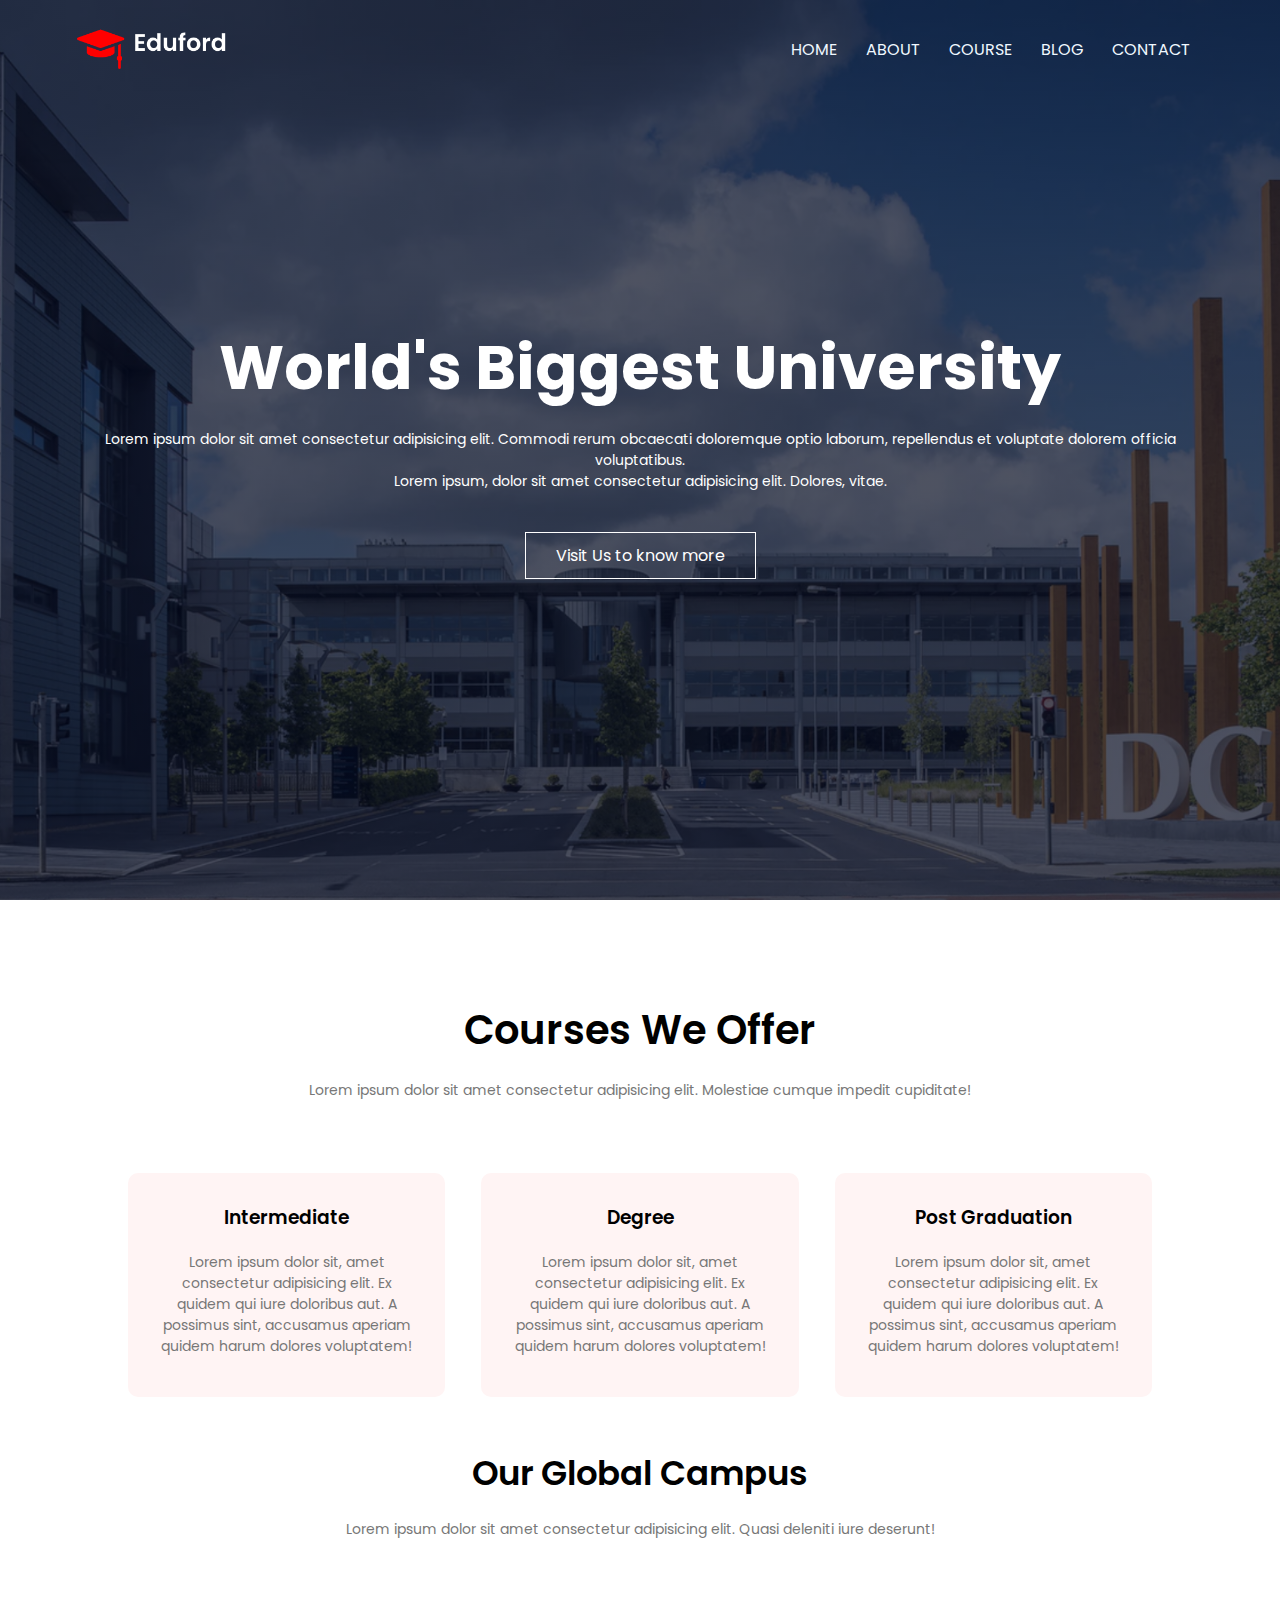
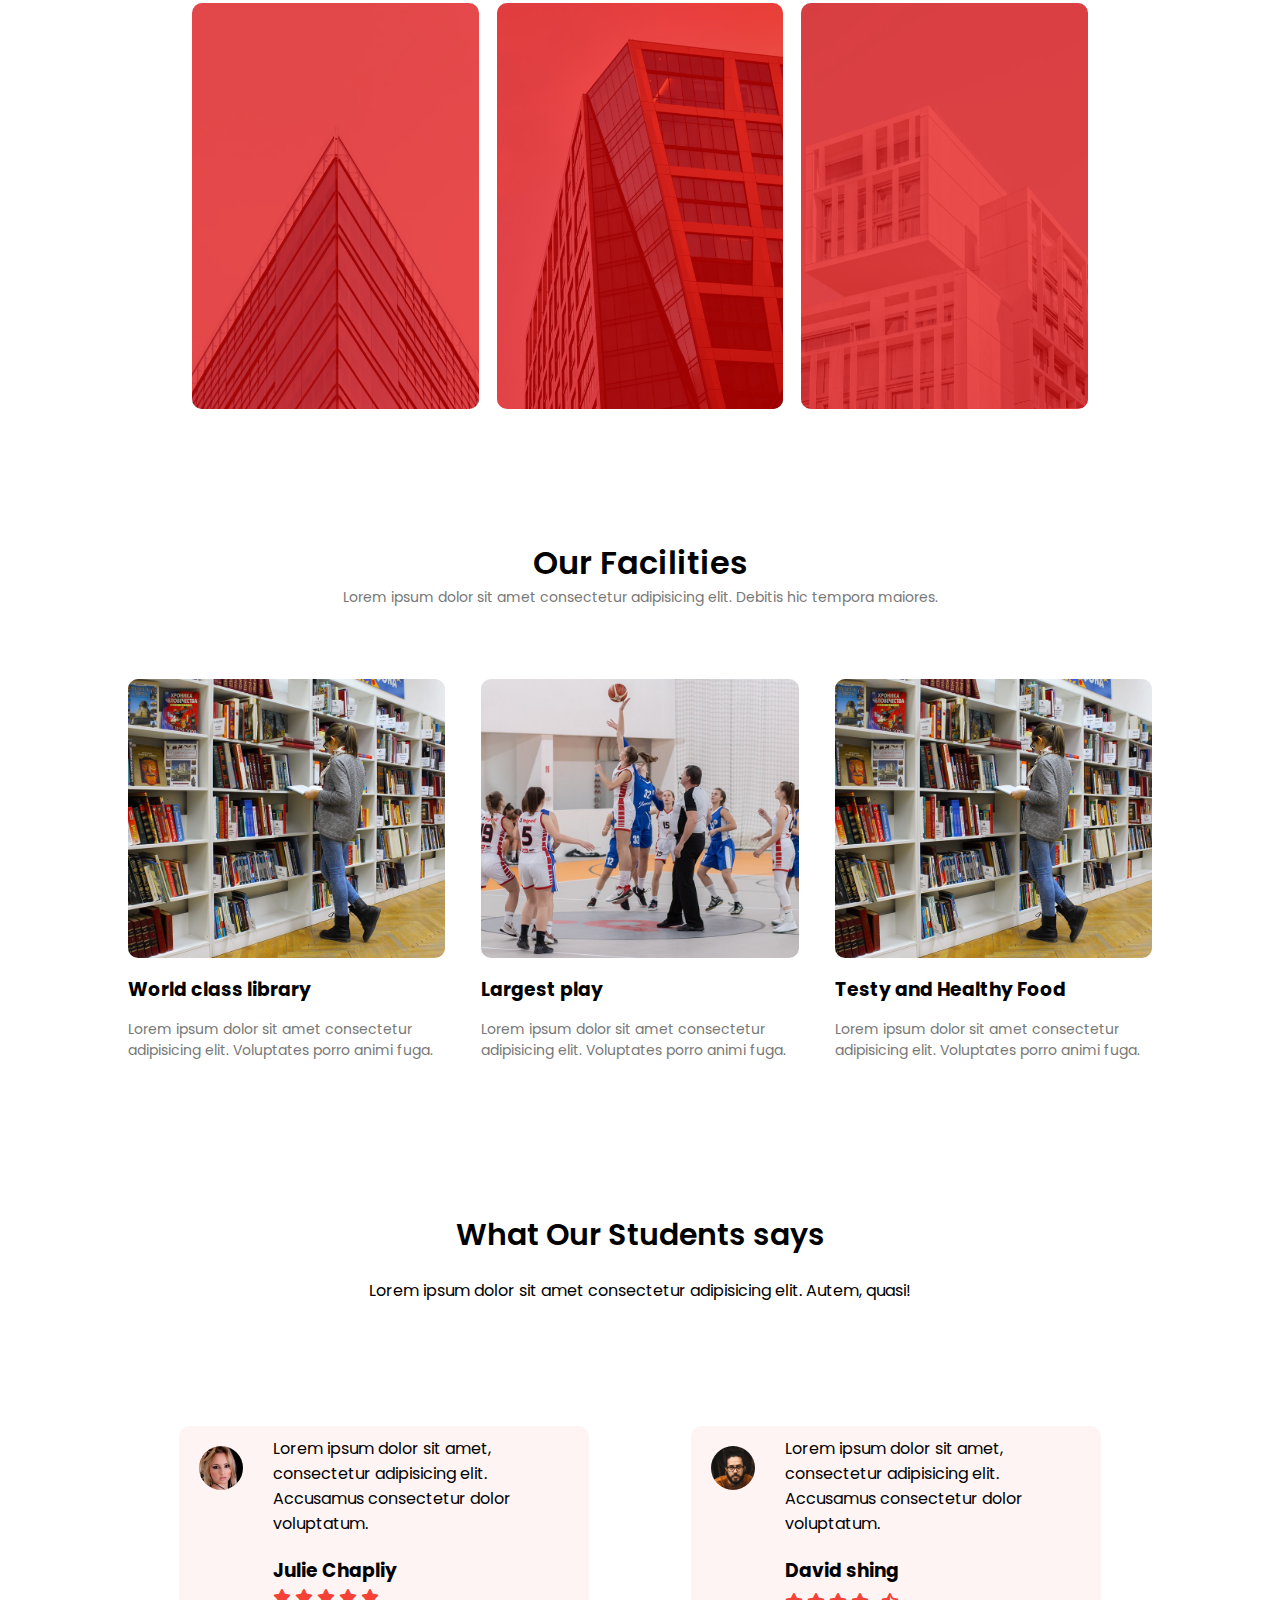
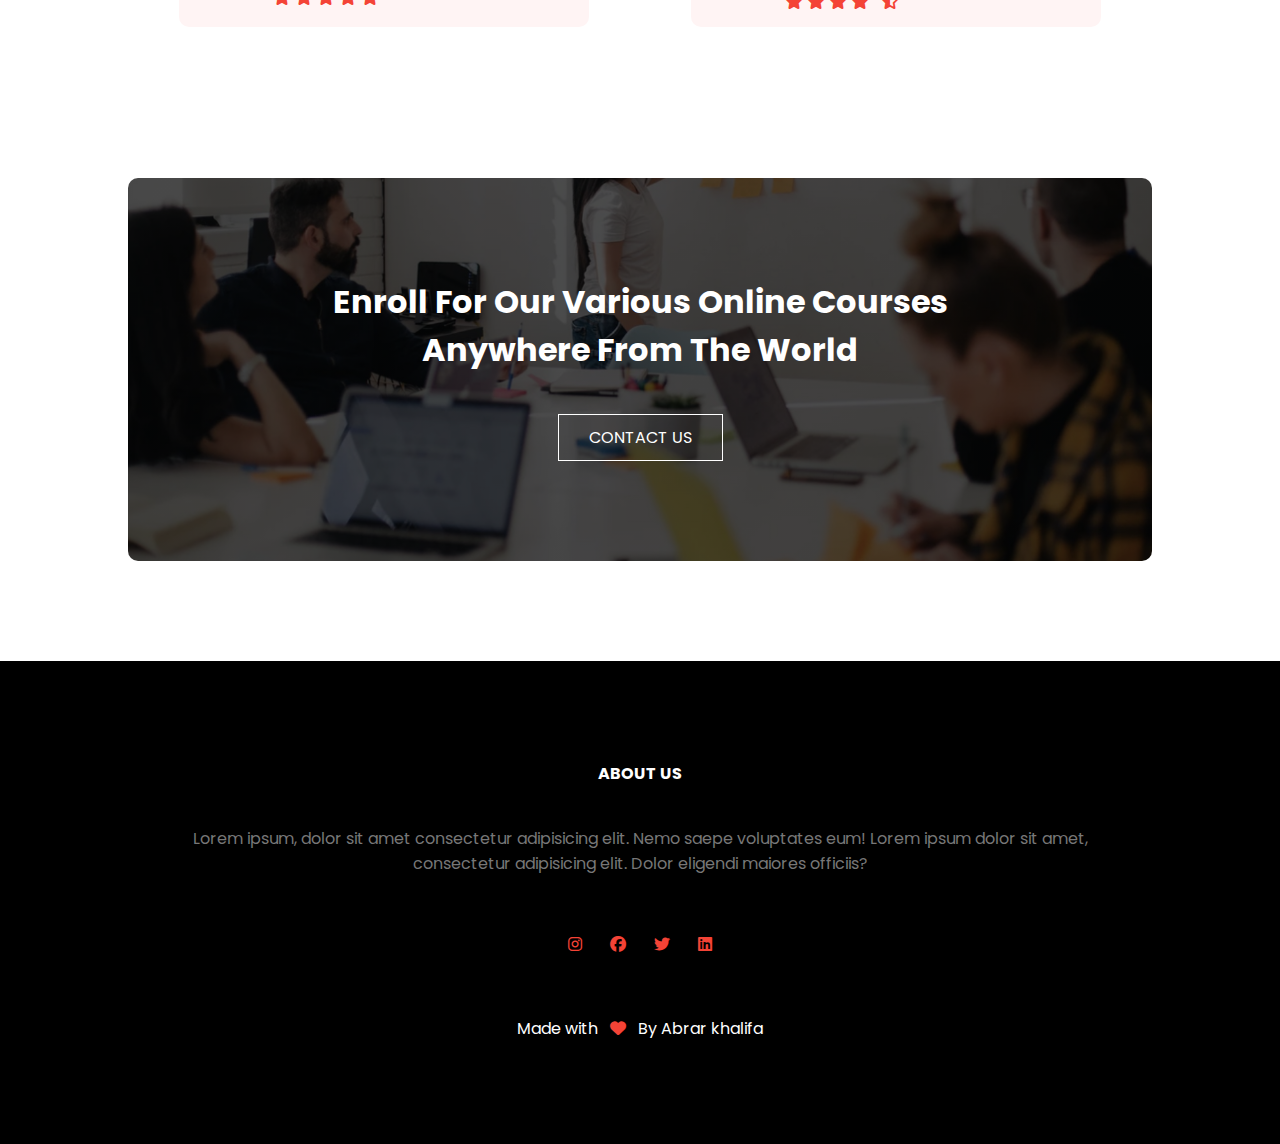
<file: index.html>
<!DOCTYPE html>
<html lang="en">

<head>
    <meta charset="UTF-8">
    <meta http-equiv="X-UA-Compatible" content="IE=edge">
    <meta name="viewport" content="width=device-width, initial-scale=1.0">
    <link rel="preconnect" href="https://fonts.googleapis.com">
    <link rel="preconnect" href="https://fonts.gstatic.com" crossorigin>
    <link href="https://fonts.googleapis.com/css2?family=Poppins:ital,wght@0,300;0,500;1,100&display=swap" rel="stylesheet">
    <title>Educationa Website</title>
    <link rel="stylesheet" href="style.css">
    <link rel="stylesheet" href="https://cdnjs.cloudflare.com/ajax/libs/font-awesome/6.1.1/css/all.min.css">
</head>

<body>
    <section class="header">
        <nav>
            <a href="index.html">
                <img src="images/logo.png" alt="">
            </a>
            <div class="nav-links" id="navLinks">
                <i class="fa fa-times" onclick="hideMenu()"></i>
                <ul>
                    <li>
                        <a href="index.html">HOME</a>
                    </li>
                    <li>
                        <a href="about.html">ABOUT</a>
                    </li>
                    <li>
                        <a href="courses.html">COURSE</a>
                    </li>
                    <li>
                        <a href="blog.html">BLOG</a>
                    </li>
                    <li>
                        <a href="contact.html">CONTACT</a>
                    </li>
                </ul>
            </div>
            <i class="fa fa-bars" onclick="showMenu()"></i>
        </nav>
        <div class="text-box">
            <h1>World's Biggest University</h1>
            <p>
                Lorem ipsum dolor sit amet consectetur adipisicing elit. Commodi rerum obcaecati doloremque optio laborum, repellendus et voluptate dolorem officia voluptatibus.
                <br> Lorem ipsum, dolor sit amet consectetur adipisicing elit. Dolores, vitae.
            </p>
            <a href="" class="hero-btn">Visit Us to know more</a>
        </div>
    </section>
    <!-- ----- courses ------ -->
    <section class="course">
        <h1> Courses We Offer</h1>
        <p>Lorem ipsum dolor sit amet consectetur adipisicing elit. Molestiae cumque impedit cupiditate!</p>
        <div class="row">
            <div class="course-col">
                <h3>Intermediate</h3>
                <p>Lorem ipsum dolor sit, amet consectetur adipisicing elit. Ex quidem qui iure doloribus aut. A possimus sint, accusamus aperiam quidem harum dolores voluptatem!</p>
            </div>
            <div class="course-col">
                <h3>Degree</h3>
                <p>Lorem ipsum dolor sit, amet consectetur adipisicing elit. Ex quidem qui iure doloribus aut. A possimus sint, accusamus aperiam quidem harum dolores voluptatem!</p>
            </div>
            <div class="course-col">
                <h3>Post Graduation</h3>
                <p>Lorem ipsum dolor sit, amet consectetur adipisicing elit. Ex quidem qui iure doloribus aut. A possimus sint, accusamus aperiam quidem harum dolores voluptatem!</p>
            </div>
        </div>
    </section>
    <section class="campus">
        <h1>Our Global Campus</h1>
        <p>Lorem ipsum dolor sit amet consectetur adipisicing elit. Quasi deleniti iure deserunt!</p>
        <div class="row">
            <div class="campus-col">
                <img src="/images/london.png">
                <div class="layer">
                    <h3>LONDON</h3>
                </div>
            </div>
            <div class="campus-col">
                <img src="/images/newyork.png">
                <div class="layer">
                    <h3>NEW YORK</h3>
                </div>
            </div>
            <div class="campus-col">
                <img src="/images/washington.png">
                <div class="layer">
                    <h3>WASHINGTON</h3>
                </div>
            </div>
        </div>
    </section>
    <!-- our facilities---->
    <section class="facilities">
        <h1>Our Facilities</h1>
        <p>Lorem ipsum dolor sit amet consectetur adipisicing elit. Debitis hic tempora maiores.</p>
        <div class="row">
            <div class="facilities-col">
                <img src="/images/library.png" alt="">
                <h3>World class library</h3>
                <p>Lorem ipsum dolor sit amet consectetur adipisicing elit. Voluptates porro animi fuga.</p>
            </div>
            <div class="facilities-col">
                <img src="/images/basketball.png" alt="">
                <h3>Largest play</h3>
                <p>Lorem ipsum dolor sit amet consectetur adipisicing elit. Voluptates porro animi fuga.</p>
            </div>
            <div class="facilities-col">
                <img src="/images/library.png" alt="">
                <h3>Testy and Healthy Food</h3>
                <p>Lorem ipsum dolor sit amet consectetur adipisicing elit. Voluptates porro animi fuga.</p>
            </div>
        </div>
    </section>
    <!-- ----- what our student says ---- -->
    <section class="testimonieals">
        <h1>What Our Students says</h1>
        <p>Lorem ipsum dolor sit amet consectetur adipisicing elit. Autem, quasi!</p>
        <div class="row">
            <div class="testimonial-cols">
                <img src="/images/user1.jpg">
                <div>
                    <p>Lorem ipsum dolor sit amet, consectetur adipisicing elit. Accusamus consectetur dolor voluptatum.</p>
                    <h3>Julie Chapliy</h3>
                    <i class="fa fa-star"></i>
                    <i class="fa fa-star"></i>
                    <i class="fa fa-star"></i>
                    <i class="fa fa-star"></i>
                    <i class="fa fa-star"></i>
                </div>
            </div>
            <div class="testimonial-cols">
                <img src="/images/user2.jpg">
                <div>
                    <p>Lorem ipsum dolor sit amet, consectetur adipisicing elit. Accusamus consectetur dolor voluptatum.</p>
                    <h3>David shing</h3>
                    <i class="fa fa-star"></i>
                    <i class="fa fa-star"></i>
                    <i class="fa fa-star"></i>
                    <i class="fa fa-star"></i>
                    <i class="fa-solid fa-star-half-stroke" id="half"></i>
                </div>
            </div>
        </div>
    </section>
    <!-- ---- Call to action ------>
    <section class="cta">
        <h1>
            Enroll For Our Various Online Courses
            <br> Anywhere From The World
        </h1>
        <a href="" class="hero-btn">CONTACT US</a>
    </section>
    <section class="footer">
        <h4>
            ABOUT US
        </h4>
        <p>
            Lorem ipsum, dolor sit amet consectetur adipisicing elit. Nemo saepe voluptates eum! Lorem ipsum dolor sit amet,
            <br> consectetur adipisicing elit. Dolor eligendi maiores officiis?
        </p>
        <div class="icons">
            <i class="fa-brands fa-instagram"></i>
            <i class="fa-brands fa-facebook"></i>
            <i class="fa-brands fa-twitter"></i>
            <i class="fa-brands fa-linkedin"></i>
        </div>
        <p class="love">
            Made with
            <i class="fa-solid fa-heart"></i> By Abrar khalifa
        </p>
    </section>
    <!-- javaScript for toggle menu -->
    <script>
        var navLinks = document.getElementById("navLinks");

        function showMenu() {
            navLinks.style.right = "0";
        }

        function hideMenu() {
            navLinks.style.right = "-200px"
        }
    </script>
</body>

</html>
</file>
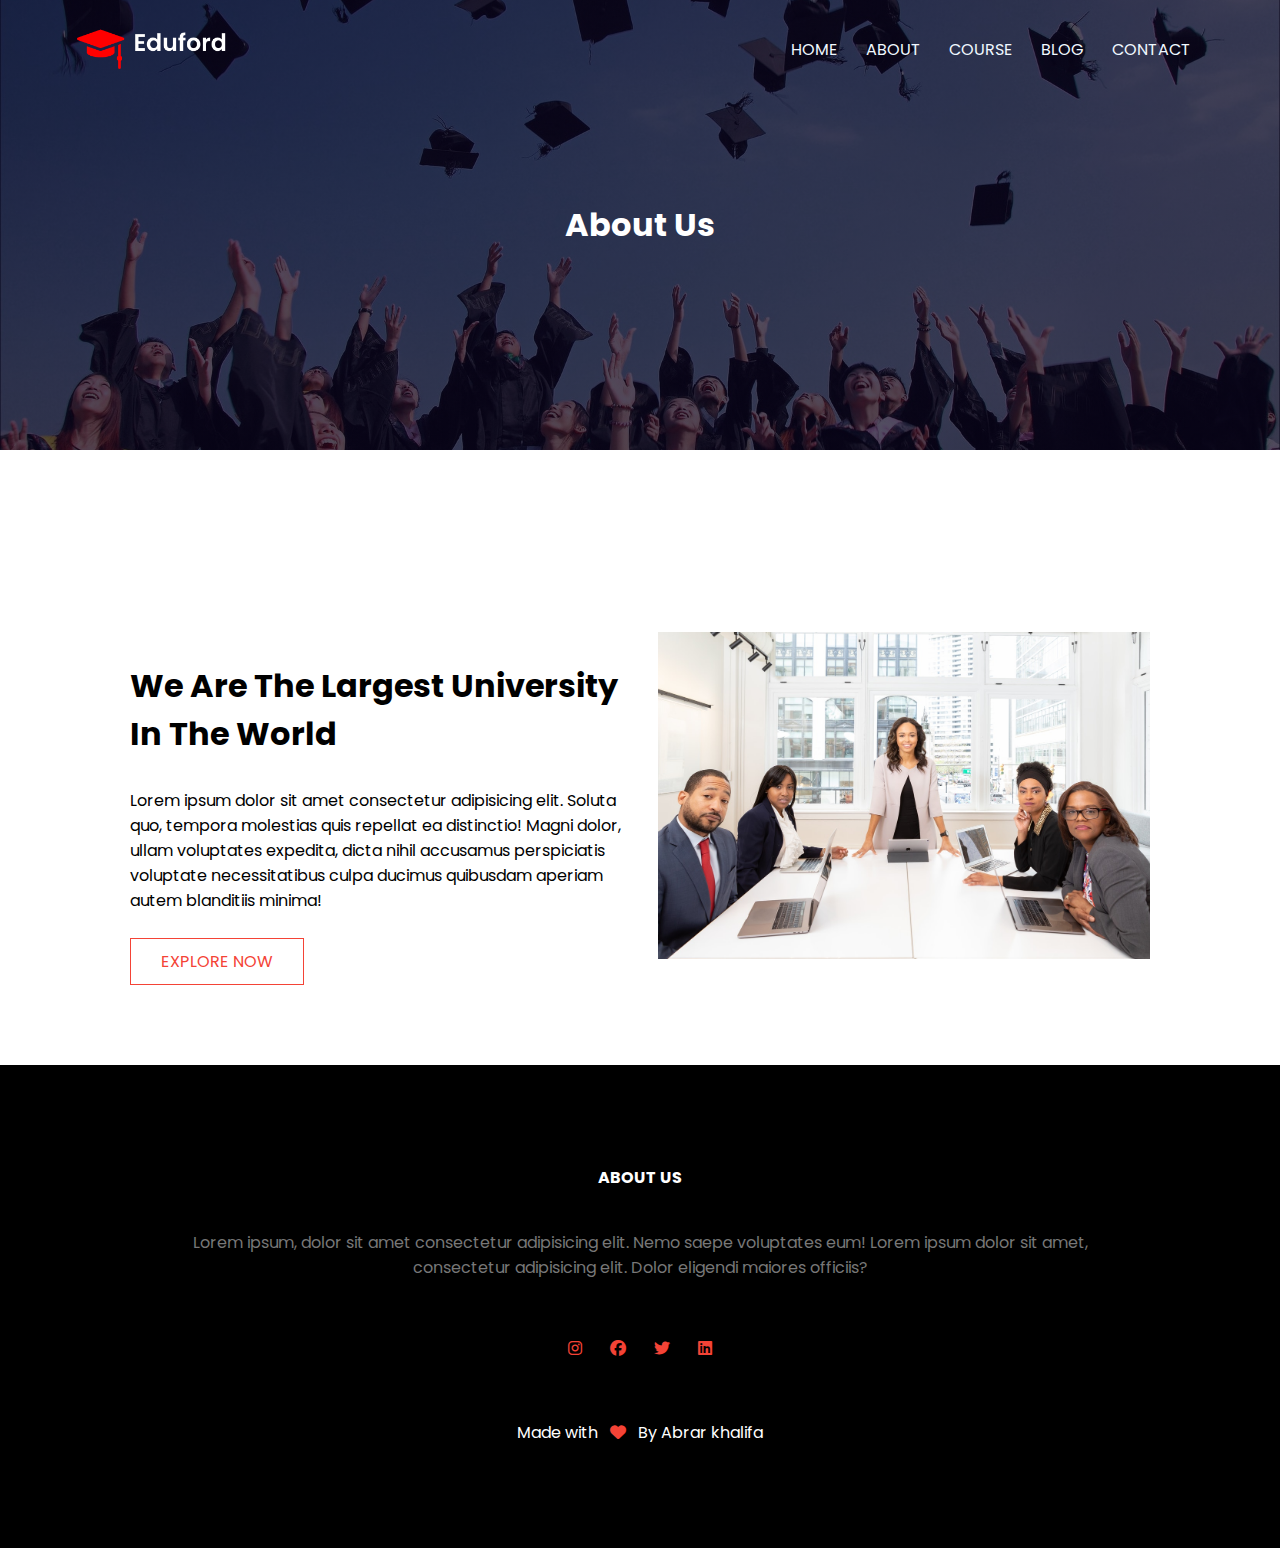
<file: about.html>
<!DOCTYPE html>
<html lang="en">

<head>
    <meta charset="UTF-8">
    <meta http-equiv="X-UA-Compatible" content="IE=edge">
    <meta name="viewport" content="width=device-width, initial-scale=1.0">
    <link rel="preconnect" href="https://fonts.googleapis.com">
    <link rel="preconnect" href="https://fonts.gstatic.com" crossorigin>
    <link href="https://fonts.googleapis.com/css2?family=Poppins:ital,wght@0,300;0,500;1,100&display=swap" rel="stylesheet">
    <title>Educationa Website</title>
    <link rel="stylesheet" href="style.css">
    <link rel="stylesheet" href="https://cdnjs.cloudflare.com/ajax/libs/font-awesome/6.1.1/css/all.min.css">
</head>

<body>
    <section class="sub-header">
        <nav>
            <a href="index.html">
                <img src="/images/logo.png" alt="">
            </a>
            <div class="nav-links" id="navLinks">
                <i class="fa fa-times" onclick="hideMenu()"></i>
                <ul>
                    <li>
                        <a href="index.html">HOME</a>
                    </li>
                    <li>
                        <a href="about.html">ABOUT</a>
                    </li>
                    <li>
                        <a href="courses.html">COURSE</a>
                    </li>
                    <li>
                        <a href="blog.html">BLOG</a>
                    </li>
                    <li>
                        <a href="contact.html">CONTACT</a>
                    </li>
                </ul>
            </div>
            <i class="fa fa-bars" onclick="showMenu()"></i>
        </nav>
        <h1>About Us</h1>
    </section>
    <!-- ------ about content ------ -->
    <section class="about-us">
        <div class="row">
            <div class="about-col">
                <h1>We Are The Largest University In The World</h1>
                <p>
                    Lorem ipsum dolor sit amet consectetur adipisicing elit. Soluta quo, tempora molestias quis repellat ea distinctio! Magni dolor, ullam voluptates expedita, dicta nihil accusamus perspiciatis voluptate necessitatibus culpa ducimus quibusdam aperiam autem
                    blanditiis minima!
                </p>
                <a href="" class="hero-btn red-btn">EXPLORE NOW</a>
            </div>
            <div class="about-col">
                <img src="/images/about.jpg" alt="">
            </div>
        </div>
    </section>
    <!-- ----- footer ----- -->
    <section class="footer">
        <h4>
            ABOUT US
        </h4>
        <p>
            Lorem ipsum, dolor sit amet consectetur adipisicing elit. Nemo saepe voluptates eum! Lorem ipsum dolor sit amet,
            <br> consectetur adipisicing elit. Dolor eligendi maiores officiis?
        </p>
        <div class="icons">
            <i class="fa-brands fa-instagram"></i>
            <i class="fa-brands fa-facebook"></i>
            <i class="fa-brands fa-twitter"></i>
            <i class="fa-brands fa-linkedin"></i>
        </div>
        <p class="love">
            Made with
            <i class="fa-solid fa-heart"></i> By Abrar khalifa
        </p>
    </section>
    <!-- javaScript for toggle menu -->
    <script>
        var navLinks = document.getElementById("navLinks");

        function showMenu() {
            navLinks.style.right = "0";
        }

        function hideMenu() {
            navLinks.style.right = "-200px"
        }
    </script>
</body>

</html>
</file>
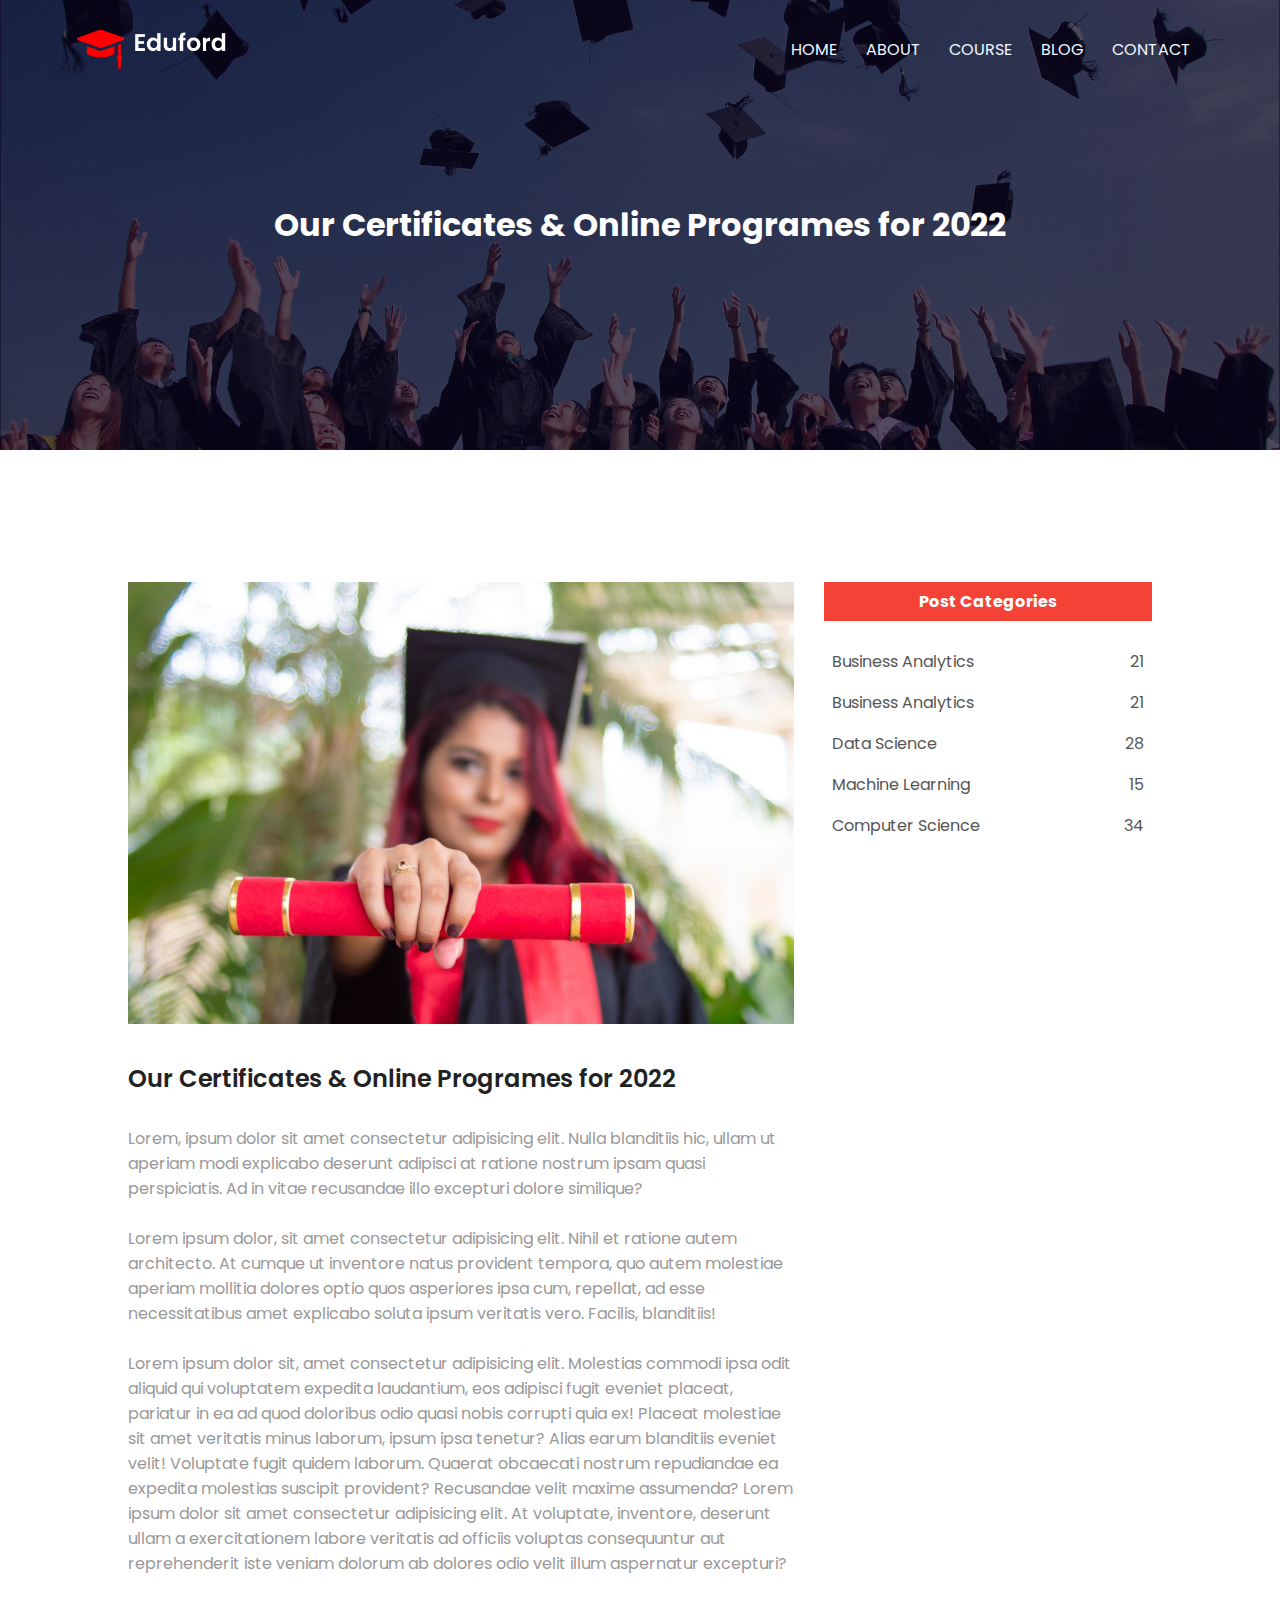
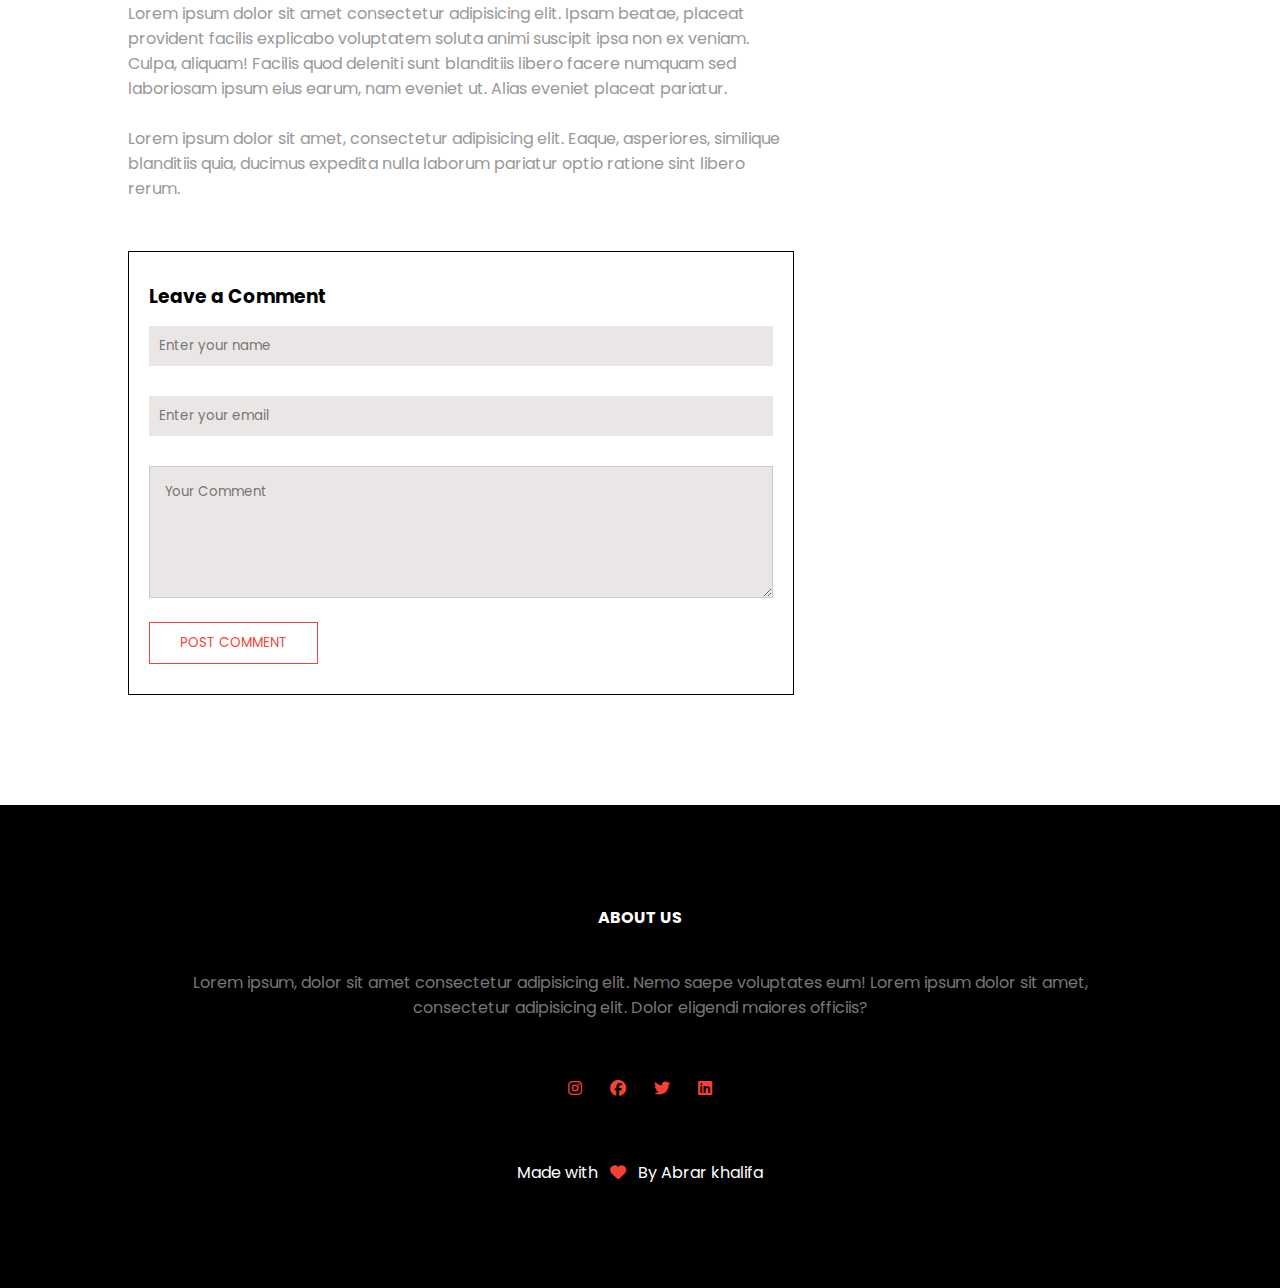
<file: blog.html>
<!DOCTYPE html>
<html lang="en">

<head>
    <meta charset="UTF-8">
    <meta http-equiv="X-UA-Compatible" content="IE=edge">
    <meta name="viewport" content="width=device-width, initial-scale=1.0">
    <link rel="preconnect" href="https://fonts.googleapis.com">
    <link rel="preconnect" href="https://fonts.gstatic.com" crossorigin>
    <link href="https://fonts.googleapis.com/css2?family=Poppins:ital,wght@0,300;0,500;1,100&display=swap" rel="stylesheet">
    <title>Educationa Website</title>
    <link rel="stylesheet" href="style.css">
    <link rel="stylesheet" href="https://cdnjs.cloudflare.com/ajax/libs/font-awesome/6.1.1/css/all.min.css">
</head>

<body>
    <section class="sub-header">
        <nav>
            <a href="index.html">
                <img src="/images/logo.png" alt="">
            </a>
            <div class="nav-links" id="navLinks">
                <i class="fa fa-times" onclick="hideMenu()"></i>
                <ul>
                    <li>
                        <a href="index.html">HOME</a>
                    </li>
                    <li>
                        <a href="about.html">ABOUT</a>
                    </li>
                    <li>
                        <a href="courses.html">COURSE</a>
                    </li>
                    <li>
                        <a href="blog.html">BLOG</a>
                    </li>
                    <li>
                        <a href="contact.html">CONTACT</a>
                    </li>
                </ul>
            </div>
            <i class="fa fa-bars" onclick="showMenu()"></i>
        </nav>
        <h1>
            Our Certificates & Online Programes for 2022
        </h1>
    </section>
    <!-- ------ Certificates ------ -->
    <div class="blog-content">
        <div class="row">
            <div class="blog-left">
                <img src="/images/certificate.jpg">
                <h2>Our Certificates & Online Programes for 2022</h2>
                <p>Lorem, ipsum dolor sit amet consectetur adipisicing elit. Nulla blanditiis hic, ullam ut aperiam modi explicabo deserunt adipisci at ratione nostrum ipsam quasi perspiciatis. Ad in vitae recusandae illo excepturi dolore similique?</p>
                <br>
                <p>
                    Lorem ipsum dolor, sit amet consectetur adipisicing elit. Nihil et ratione autem architecto. At cumque ut inventore natus provident tempora, quo autem molestiae aperiam mollitia dolores optio quos asperiores ipsa cum, repellat, ad esse necessitatibus
                    amet explicabo soluta ipsum veritatis vero. Facilis, blanditiis!
                </p>
                <br>
                <p>
                    Lorem ipsum dolor sit, amet consectetur adipisicing elit. Molestias commodi ipsa odit aliquid qui voluptatem expedita laudantium, eos adipisci fugit eveniet placeat, pariatur in ea ad quod doloribus odio quasi nobis corrupti quia ex! Placeat molestiae
                    sit amet veritatis minus laborum, ipsum ipsa tenetur? Alias earum blanditiis eveniet velit! Voluptate fugit quidem laborum. Quaerat obcaecati nostrum repudiandae ea expedita molestias suscipit provident? Recusandae velit maxime assumenda?
                    Lorem ipsum dolor sit amet consectetur adipisicing elit. At voluptate, inventore, deserunt ullam a exercitationem labore veritatis ad officiis voluptas consequuntur aut reprehenderit iste veniam dolorum ab dolores odio velit illum
                    aspernatur excepturi?
                </p>
                <br>
                <p>
                    Lorem ipsum dolor sit amet consectetur adipisicing elit. Ipsam beatae, placeat provident facilis explicabo voluptatem soluta animi suscipit ipsa non ex veniam. Culpa, aliquam! Facilis quod deleniti sunt blanditiis libero facere numquam sed laboriosam
                    ipsum eius earum, nam eveniet ut. Alias eveniet placeat pariatur.
                </p>
                <br>
                <p>Lorem ipsum dolor sit amet, consectetur adipisicing elit. Eaque, asperiores, similique blanditiis quia, ducimus expedita nulla laborum pariatur optio ratione sint libero rerum.</p>
                <div class="comment-box">
                    <h3>Leave a Comment</h3>
                    <form class="comment-form">
                        <input type="text" placeholder="Enter your name">
                        <input type="email" placeholder="Enter your email">
                        <textarea rows="5" placeholder="Your Comment"></textarea>
                        <button type="submit" class="hero-btn red-btn"> POST COMMENT</button>
                    </form>
                </div>
            </div>
            <div class="blog-right">
                <h3>
                    Post Categories
                </h3>
                <div>
                    <span>Business Analytics</span>
                    <span>21</span>
                </div>
                <div>
                    <span>Business Analytics</span>
                    <span>21</span>
                </div>
                <div>
                    <span>Data Science</span>
                    <span>28</span>
                </div>
                <div>
                    <span>Machine Learning</span>
                    <span>15</span>
                </div>
                <div>
                    <span>Computer Science</span>
                    <span>34</span>
                </div>
            </div>
        </div>
    </div>
    <!-- ----- footer ----- -->
    <section class="footer">
        <h4>
            ABOUT US
        </h4>
        <p>
            Lorem ipsum, dolor sit amet consectetur adipisicing elit. Nemo saepe voluptates eum! Lorem ipsum dolor sit amet,
            <br> consectetur adipisicing elit. Dolor eligendi maiores officiis?
        </p>
        <div class="icons">
            <i class="fa-brands fa-instagram"></i>
            <i class="fa-brands fa-facebook"></i>
            <i class="fa-brands fa-twitter"></i>
            <i class="fa-brands fa-linkedin"></i>
        </div>
        <p class="love">
            Made with
            <i class="fa-solid fa-heart"></i> By Abrar khalifa
        </p>
    </section>
    <!-- javaScript for toggle menu -->
    <script>
        var navLinks = document.getElementById("navLinks");

        function showMenu() {
            navLinks.style.right = "0";
        }

        function hideMenu() {
            navLinks.style.right = "-200px"
        }
    </script>
</body>

</html>
</file>
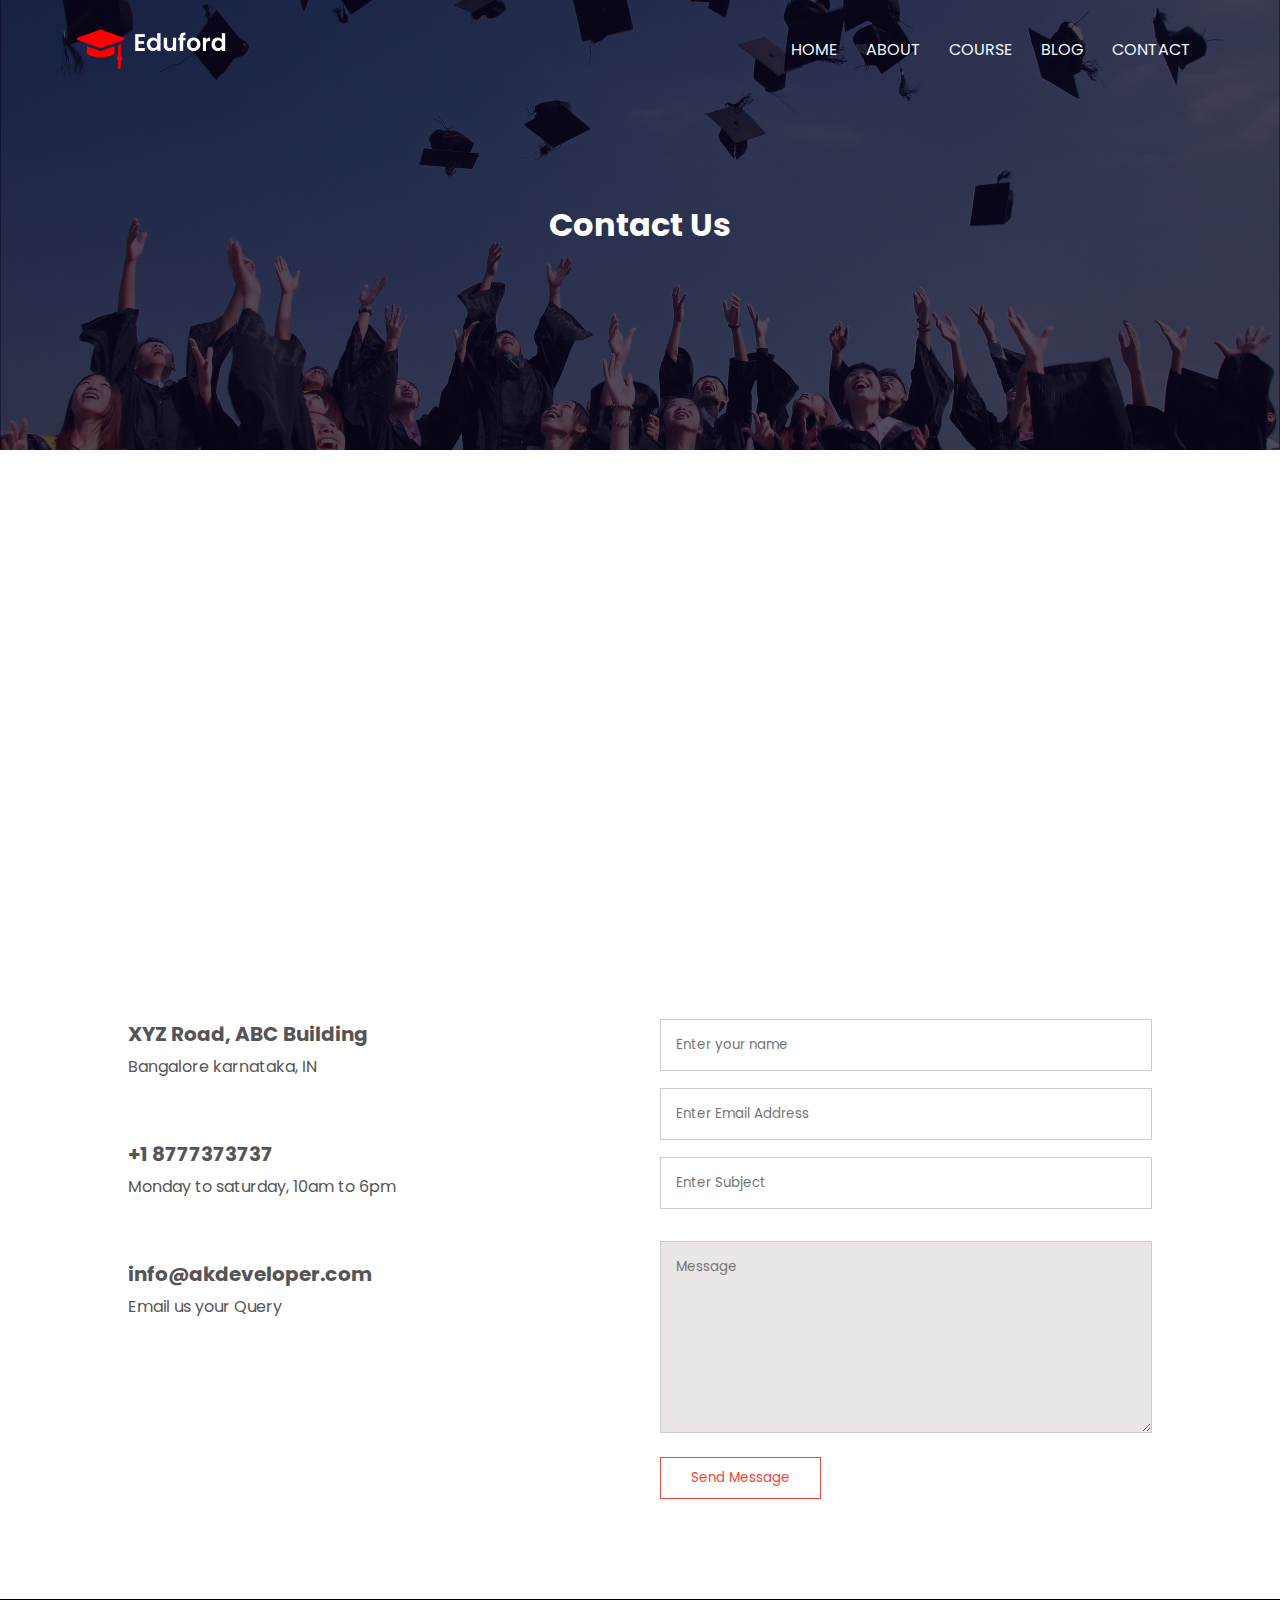
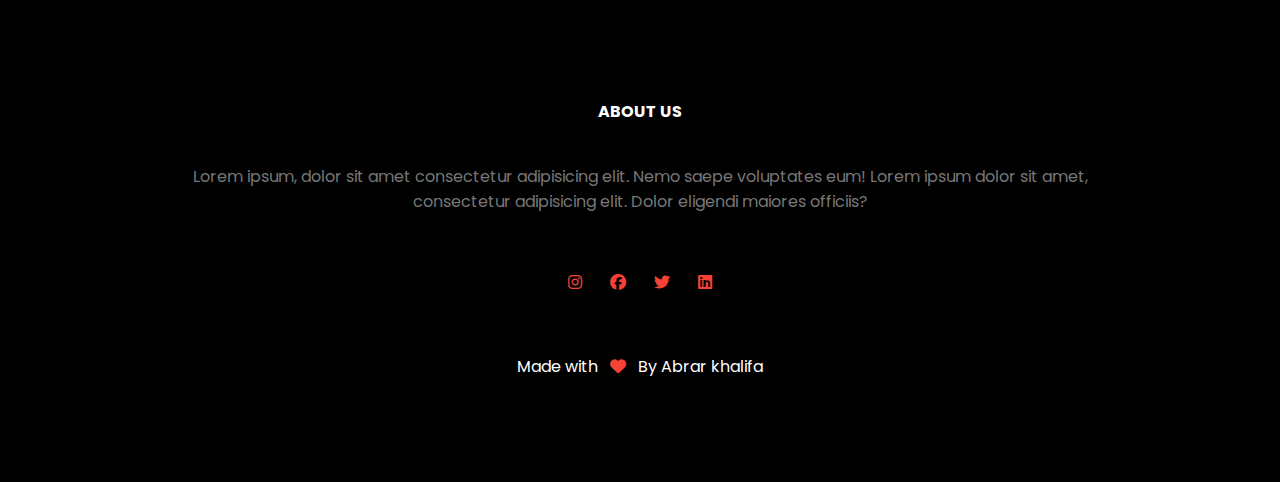
<file: contact.html>
<!DOCTYPE html>
<html lang="en">

<head>
    <meta charset="UTF-8">
    <meta http-equiv="X-UA-Compatible" content="IE=edge">
    <meta name="viewport" content="width=device-width, initial-scale=1.0">
    <link rel="preconnect" href="https://fonts.googleapis.com">
    <link rel="preconnect" href="https://fonts.gstatic.com" crossorigin>
    <link href="https://fonts.googleapis.com/css2?family=Poppins:ital,wght@0,300;0,500;1,100&display=swap" rel="stylesheet">
    <title>Educationa Website</title>
    <link rel="stylesheet" href="style.css">
    <link rel="stylesheet" href="https://cdnjs.cloudflare.com/ajax/libs/font-awesome/6.1.1/css/all.min.css">
</head>

<body>
    <section class="sub-header">
        <nav>
            <a href="index.html">
                <img src="/images/logo.png" alt="">
            </a>
            <div class="nav-links" id="navLinks">
                <i class="fa fa-times" onclick="hideMenu()"></i>
                <ul>
                    <li>
                        <a href="index.html">HOME</a>
                    </li>
                    <li>
                        <a href="about.html">ABOUT</a>
                    </li>
                    <li>
                        <a href="courses.html">COURSE</a>
                    </li>
                    <li>
                        <a href="blog.html">BLOG</a>
                    </li>
                    <li>
                        <a href="contact.html">CONTACT</a>
                    </li>
                </ul>
            </div>
            <i class="fa fa-bars" onclick="showMenu()"></i>
        </nav>
        <h1>Contact Us</h1>
    </section>
    <!-- ------ Contact Us ------ -->
    <section class="location">
        <iframe src="https://www.google.com/maps/embed?pb=!1m18!1m12!1m3!1d58893.951302534864!2d72.82370664164209!3d22.695810040453896!2m3!1f0!2f0!3f0!3m2!1i1024!2i768!4f13.1!3m3!1m2!1s0x395e5b060b242c55%3A0xc415d383e5344e08!2sNadiad%2C%20Gujarat!5e0!3m2!1sen!2sin!4v1655792692355!5m2!1sen!2sin"
            width="600" height="450" style="border:0;" allowfullscreen="" loading="lazy" referrerpolicy="no-referrer-when-downgrade"></iframe>
    </section>
    <!-- ----- contact us ------- -->
    <section class="contact-us">
        <div class="row">
            <div class="contact-cols">
                <div>
                    <span>
                            <h5>XYZ Road, ABC Building</h5>
                            <p>Bangalore karnataka, IN</p>
                        </span>
                </div>
                <div>
                    <span>
                            <h5>+1 8777373737</h5>
                            <p>Monday to saturday, 10am to 6pm</p>
                        </span>
                </div>
                <div>
                    <span>
                            <h5>info@akdeveloper.com</h5>
                            <p>Email us your Query</p>
                        </span>
                </div>
            </div>
            <div class="contact-cols">
                <form action="blog.html" method="post">
                    <input type="text" name="name" placeholder="Enter your name" required>
                    <input type="email" name="email" placeholder="Enter Email Address">
                    <input type="text" name="subject" placeholder="Enter Subject">
                    <textarea rows="8" name="message" placeholder="Message" required></textarea>
                    <button type="submit" class="hero-btn red-btn">Send Message</button>
                </form>
            </div>
        </div>
    </section>
    <!-- ----- footer ----- -->
    <section class="footer">
        <h4>
            ABOUT US
        </h4>
        <p>
            Lorem ipsum, dolor sit amet consectetur adipisicing elit. Nemo saepe voluptates eum! Lorem ipsum dolor sit amet,
            <br> consectetur adipisicing elit. Dolor eligendi maiores officiis?
        </p>
        <div class="icons">
            <i class="fa-brands fa-instagram"></i>
            <i class="fa-brands fa-facebook"></i>
            <i class="fa-brands fa-twitter"></i>
            <i class="fa-brands fa-linkedin"></i>
        </div>
        <p class="love">
            Made with
            <i class="fa-solid fa-heart"></i> By Abrar khalifa
        </p>
    </section>
    <!-- javaScript for toggle menu -->
    <script>
        var navLinks = document.getElementById("navLinks");

        function showMenu() {
            navLinks.style.right = "0";
        }

        function hideMenu() {
            navLinks.style.right = "-200px"
        }
    </script>
</body>

</html>
</file>
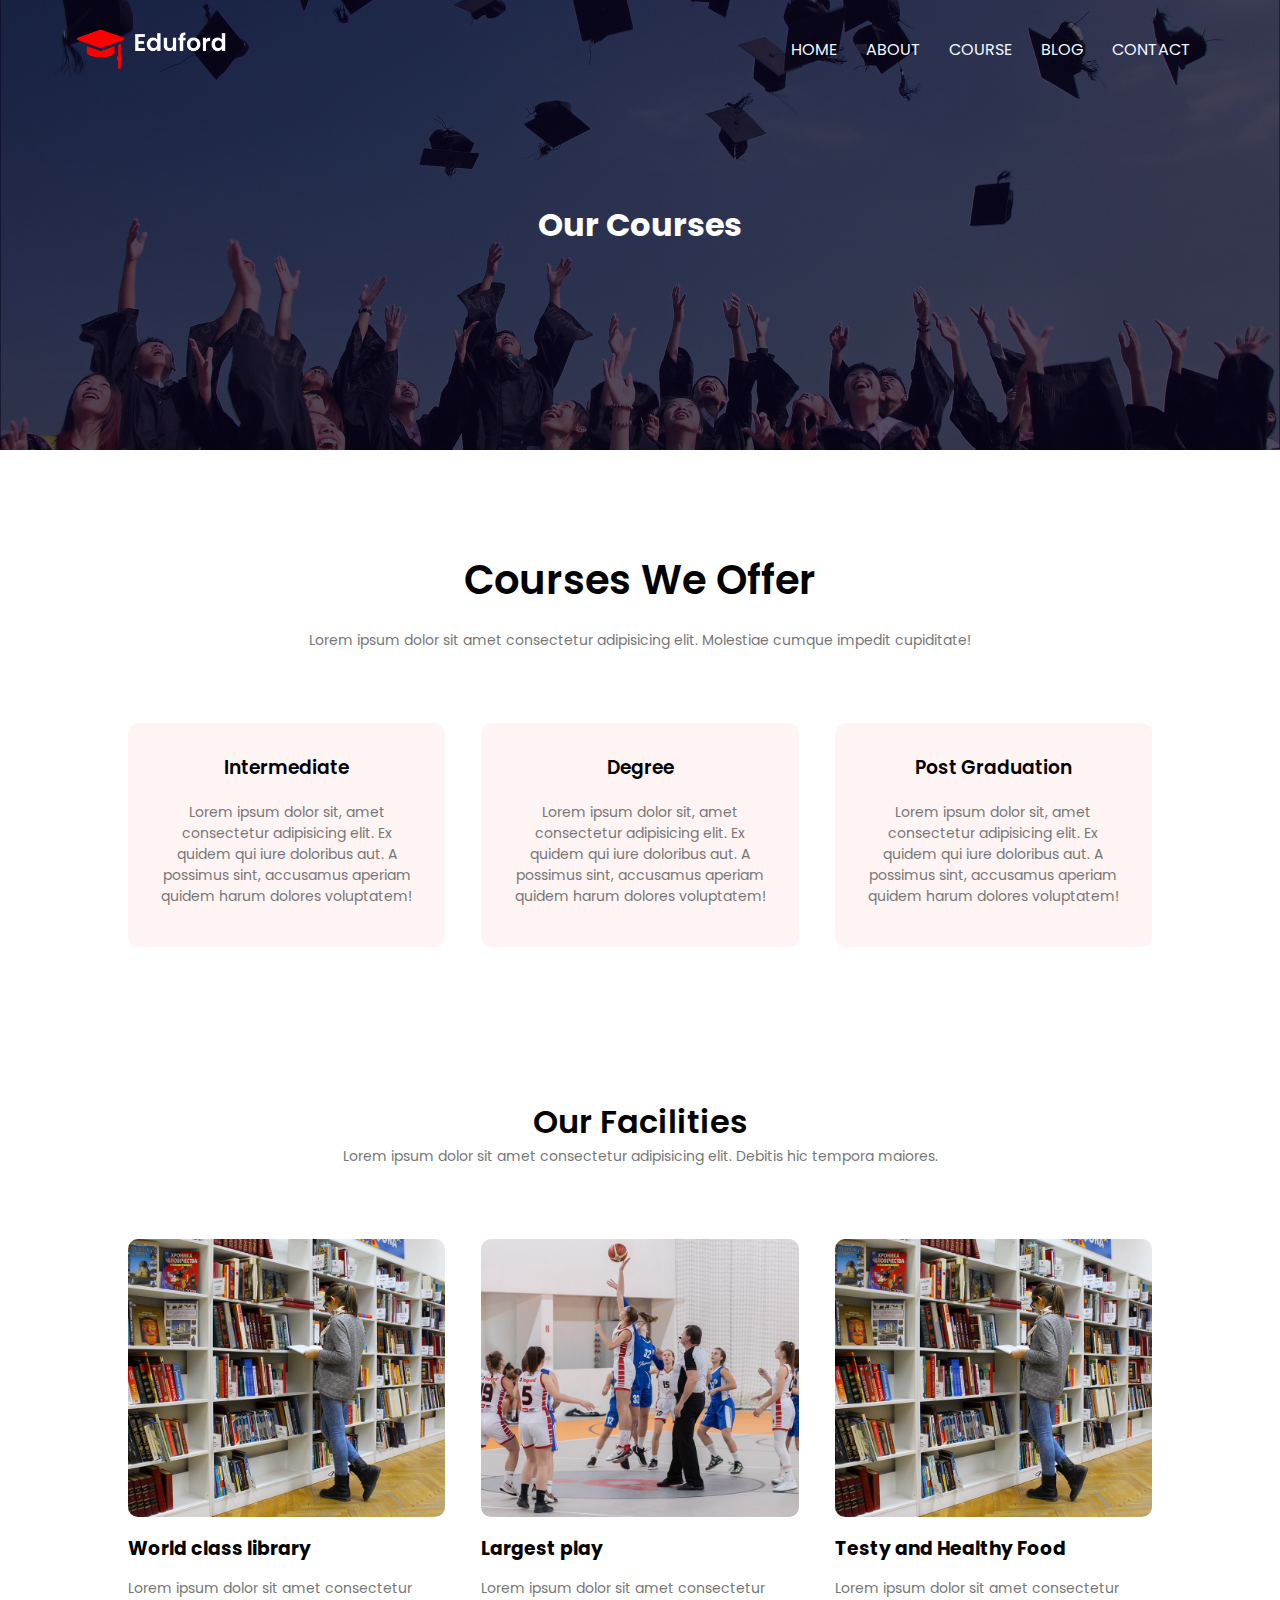
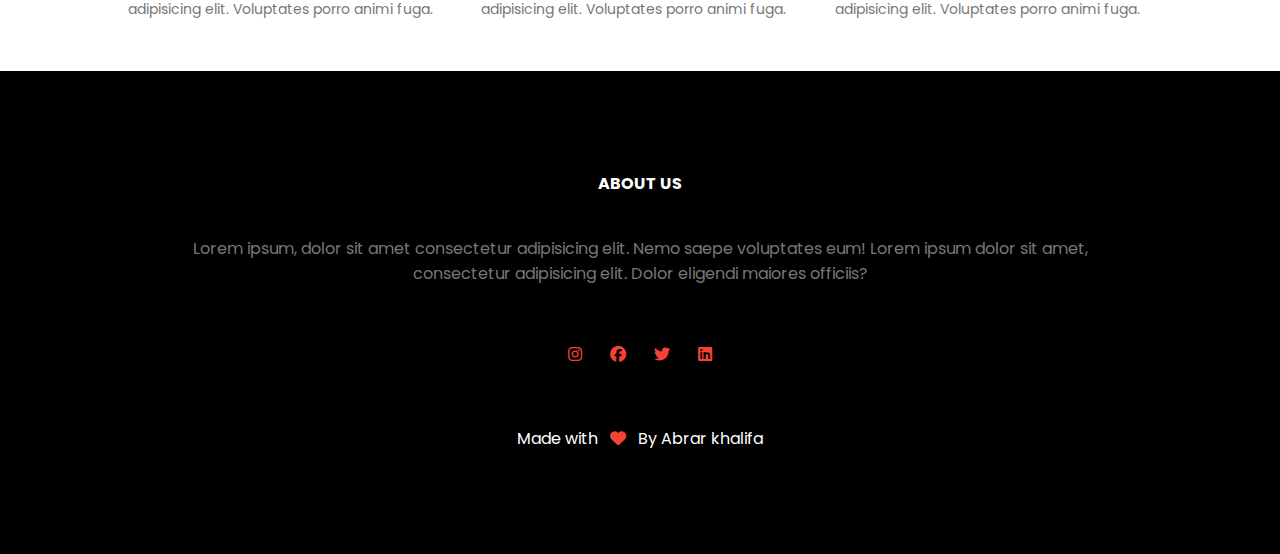
<file: courses.html>
<!DOCTYPE html>
<html lang="en">

<head>
    <meta charset="UTF-8">
    <meta http-equiv="X-UA-Compatible" content="IE=edge">
    <meta name="viewport" content="width=device-width, initial-scale=1.0">
    <link rel="preconnect" href="https://fonts.googleapis.com">
    <link rel="preconnect" href="https://fonts.gstatic.com" crossorigin>
    <link href="https://fonts.googleapis.com/css2?family=Poppins:ital,wght@0,300;0,500;1,100&display=swap" rel="stylesheet">
    <title>Educationa Website</title>
    <link rel="stylesheet" href="style.css">
    <link rel="stylesheet" href="https://cdnjs.cloudflare.com/ajax/libs/font-awesome/6.1.1/css/all.min.css">
</head>

<body>
    <section class="sub-header">
        <nav>
            <a href="index.html">
                <img src="/images/logo.png" alt="">
            </a>
            <div class="nav-links" id="navLinks">
                <i class="fa fa-times" onclick="hideMenu()"></i>
                <ul>
                    <li>
                        <a href="index.html">HOME</a>
                    </li>
                    <li>
                        <a href="about.html">ABOUT</a>
                    </li>
                    <li>
                        <a href="courses.html">COURSE</a>
                    </li>
                    <li>
                        <a href="blog.html">BLOG</a>
                    </li>
                    <li>
                        <a href="contact.html">CONTACT</a>
                    </li>
                </ul>
            </div>
            <i class="fa fa-bars" onclick="showMenu()"></i>
        </nav>
        <h1>
            Our Courses
        </h1>
    </section>
    <!-- ------ Course content ------ -->
    <section class="course">
        <h1> Courses We Offer</h1>
        <p>Lorem ipsum dolor sit amet consectetur adipisicing elit. Molestiae cumque impedit cupiditate!</p>
        <div class="row">
            <div class="course-col">
                <h3>Intermediate</h3>
                <p>Lorem ipsum dolor sit, amet consectetur adipisicing elit. Ex quidem qui iure doloribus aut. A possimus sint, accusamus aperiam quidem harum dolores voluptatem!</p>
            </div>
            <div class="course-col">
                <h3>Degree</h3>
                <p>Lorem ipsum dolor sit, amet consectetur adipisicing elit. Ex quidem qui iure doloribus aut. A possimus sint, accusamus aperiam quidem harum dolores voluptatem!</p>
            </div>
            <div class="course-col">
                <h3>Post Graduation</h3>
                <p>Lorem ipsum dolor sit, amet consectetur adipisicing elit. Ex quidem qui iure doloribus aut. A possimus sint, accusamus aperiam quidem harum dolores voluptatem!</p>
            </div>
        </div>
    </section>
    <!-- our facilities---->
    <section class="facilities">
        <h1>Our Facilities</h1>
        <p>Lorem ipsum dolor sit amet consectetur adipisicing elit. Debitis hic tempora maiores.</p>
        <div class="row">
            <div class="facilities-col">
                <img src="/images/library.png" alt="">
                <h3>World class library</h3>
                <p>Lorem ipsum dolor sit amet consectetur adipisicing elit. Voluptates porro animi fuga.</p>
            </div>
            <div class="facilities-col">
                <img src="/images/basketball.png" alt="">
                <h3>Largest play</h3>
                <p>Lorem ipsum dolor sit amet consectetur adipisicing elit. Voluptates porro animi fuga.</p>
            </div>
            <div class="facilities-col">
                <img src="/images/library.png" alt="">
                <h3>Testy and Healthy Food</h3>
                <p>Lorem ipsum dolor sit amet consectetur adipisicing elit. Voluptates porro animi fuga.</p>
            </div>
        </div>
    </section>
    <!-- ----- footer ----- -->
    <section class="footer">
        <h4>
            ABOUT US
        </h4>
        <p>
            Lorem ipsum, dolor sit amet consectetur adipisicing elit. Nemo saepe voluptates eum! Lorem ipsum dolor sit amet,
            <br> consectetur adipisicing elit. Dolor eligendi maiores officiis?
        </p>
        <div class="icons">
            <i class="fa-brands fa-instagram"></i>
            <i class="fa-brands fa-facebook"></i>
            <i class="fa-brands fa-twitter"></i>
            <i class="fa-brands fa-linkedin"></i>
        </div>
        <p class="love">
            Made with
            <i class="fa-solid fa-heart"></i> By Abrar khalifa
        </p>
    </section>
    <!-- javaScript for toggle menu -->
    <script>
        var navLinks = document.getElementById("navLinks");

        function showMenu() {
            navLinks.style.right = "0";
        }

        function hideMenu() {
            navLinks.style.right = "-200px"
        }
    </script>
</body>

</html>
</file>
<file: style.css>
* {
    margin: 0;
    padding: 0;
    font-family: 'Poppins', sans-serif;
}

.header {
    min-height: 100vh;
    width: 100%;
    background-image: linear-gradient(rgba(4, 9, 30, 0.7), rgba(4, 9, 30, 0.7)), url(/images/banner.png);
    position: relative;
    background-position: center;
    background-size: cover;
}

nav {
    display: flex;
    padding: 2% 6%;
    justify-content: space-between;
    align-items: center;
}

nav img {
    width: 150px;
}

.nav-links {
    flex: 1;
    text-align: right;
}

.nav-links ul li {
    display: inline-block;
    list-style: none;
    padding: 8px 12px;
    position: relative;
}

.nav-links ul li a {
    color: aliceblue;
    text-decoration: none;
}


/* this is for effect on menu */

.nav-links ul li::after {
    content: '';
    width: 0%;
    height: 2px;
    display: block;
    background: yellow;
    margin: auto;
    transition: 0.5s;
}

.nav-links ul li:hover::after {
    width: 100%;
}

.nav-links ul li a:hover {
    color: yellow;
}


/* --------- */

.text-box {
    color: #fff;
    width: 90%;
    position: absolute;
    top: 50%;
    left: 50%;
    transform: translate(-50%, -50%);
    text-align: center;
}

.hero-btn {
    display: inline-block;
    color: #fff;
    border: 1px solid #fff;
    padding: 10px 30px;
    position: relative;
    background: transparent;
    text-decoration: none;
    cursor: pointer;
}

.hero-btn:hover {
    border: 1px solid #f44336;
    background-color: #f44336;
    transition: 1s;
}

.text-box h1 {
    font-size: 62px;
}

.text-box p {
    font-size: 14px;
    margin: 15px 0 40px;
}

nav .fa {
    display: none;
}


/* this is for responsive header code */

@media(max-width:700px) {
    .text-box h1 {
        font-size: 25px;
    }
    .nav-links ul li {
        display: block;
    }
    .nav-links ul {
        margin-top: 20px;
    }
    .nav-links ul li::after {
        content: '';
        width: 0%;
        height: 2px;
        flex: flex-start;
        margin: auto;
        display: block;
        text-align: center;
        background: yellow;
        transition: 0.5s;
    }
    .nav-links ul li:hover::after {
        width: 70%;
    }
    .nav-links ul li a:hover {
        color: yellow;
    }
    .nav-links {
        height: 100vh;
        width: 200px;
        position: fixed;
        background-color: #f44336;
        top: 0;
        right: -200px;
        text-align: left;
        z-index: 2;
        transition: 1s;
    }
    nav .fa {
        display: block;
        cursor: pointer;
        color: white;
        font-size: 22px;
    }
    .nav-links ul {
        padding: 30px;
    }
}

nav div i {
    margin: 20px 20px 0px 20px;
}


/* ----- courses ----- */

.course {
    width: 80%;
    padding-top: 100px;
    margin: auto;
    text-align: center;
}

.course h1 {
    font-size: 40px;
    font-weight: 600;
}

.course p {
    margin: 20px;
    color: #777;
    font-size: 14px;
}

.row {
    margin-top: 7%;
    display: flex;
    justify-content: space-between;
}

.course-col {
    flex-basis: 31%;
    background-color: #fff4f4;
    border-radius: 10px;
    margin-bottom: 5%;
    padding: 20px 12px;
    box-sizing: border-box;
    transition: 0.5s;
}

.course-col h3 {
    text-align: center;
    margin: 10px 0;
    font-weight: 600;
}

.course-col:hover {
    box-shadow: 5px 5px 20px 5px rgba(0, 0, 0, 0.2);
}

@media(max-width:700px) {
    .course h1 {
        font-size: 30px;
        font-weight: 600;
    }
    .row {
        display: flex;
        flex-direction: column;
    }
    .course-col {
        margin-bottom: 10%;
    }
}


/* ---- Campus ---- */

.campus {
    margin: auto;
    width: 70%;
    text-align: center;
}

.campus h1 {
    font-size: 34px;
    font-weight: 600;
    margin-bottom: 20px;
}

.campus p {
    margin: 20px;
    color: #777;
    font-size: 14px;
}

.campus-col {
    flex-basis: 32%;
    border-radius: 10px;
    margin-bottom: 30px;
    position: relative;
    overflow: hidden;
}

.campus-col img {
    width: 100%;
    display: block;
}

.layer {
    width: 100%;
    height: 100%;
    background: rgba(226, 0, 0, 0.7);
    position: absolute;
    top: 0;
    left: 0;
    transition: 0.5s;
}

.layer:hover {
    background: transparent;
}

.layer h3 {
    width: 100%;
    font-weight: 500;
    color: white;
    font-size: 26px;
    bottom: 0;
    transform: translateX(-50%);
    left: 50%;
    position: absolute;
    margin-bottom: 15px;
    opacity: 0;
    transition: 0.5s;
}

.layer:hover h3 {
    bottom: 49%;
    opacity: 1;
}


/* ---- facilities---- */

.facilities {
    padding-top: 100px;
    width: 80%;
    margin: auto;
    text-align: center;
}

.facilities h1 {
    font-weight: 600;
    font-size: 32px;
}

.facilities p {
    font-size: 14px;
    color: #777;
}

.facilities-col {
    flex-basis: 31%;
    border-radius: 10px;
    margin-bottom: 5%;
    text-align: left;
}

.facilities-col img {
    margin-bottom: 10px;
    width: 100%;
    border-radius: 10px;
}

.facilities-col h3 {
    text-align: left;
    margin-bottom: 15px;
}


/* ---- testimonials ---- */

.testimonieals {
    width: 80%;
    margin: auto;
    text-align: center;
    padding-top: 100px;
}

.testimonieals h1 {
    margin-bottom: 20px;
    font-weight: 600;
    font-size: 30px;
}

.testimonial-cols {
    width: 80%;
    flex-basis: 44%;
    padding: 10px;
    border-radius: 10px;
    display: flex;
    margin: 5%;
    text-align: left;
    background-color: #fff4f4;
    cursor: pointer;
}

.testimonial-cols img {
    padding: 10px;
    margin-right: 20px;
    height: 44px;
    border-radius: 50%;
}

.testimonial-cols h3 {
    margin-top: 20px;
    text-align: left;
}

.testimonial-cols .fa {
    color: #f44336;
}

.testimonial-cols #half {
    color: #f44336;
}

@media(max-width:700px) {
    .testimonial-cols img {
        margin-right: 10px;
        border-radius: 50%;
    }
}


/* ---- cta --- */

.cta {
    width: 80%;
    margin: 100px auto;
    text-align: center;
    background: linear-gradient(rgba(0, 0, 0, 0.7), rgba(0, 0, 0, 0.7)), url(/images/banner2.jpg);
    background-position: center;
    background-size: cover;
    border-radius: 10px;
    padding: 100px 0;
}

.cta h1 {
    color: #fff;
    margin-bottom: 40px;
}

@media(max-width:700px) {
    .cta h1 {
        font-size: 15px;
    }
}


/* ------- footer -------- */

.footer {
    width: 100%;
    padding: 100px 0;
    text-align: center;
    background-color: rgb(0, 0, 0);
    color: #fff;
}

.footer p {
    color: #777;
}

.footer h4 {
    margin-bottom: 40px;
}

.footer .icons {
    padding: 40px;
}

.icons .fa-brands {
    padding: 0 12px;
    margin: 20px auto;
    color: #f44336;
    cursor: pointer;
}

.fa-solid {
    padding: 8px;
    color: #f44336;
}

.footer .love {
    color: #fff;
}


/* ---------------- about us page --------------- */

.sub-header {
    width: 100%;
    height: 50vh;
    background: linear-gradient(rgba(9, 4, 30, 0.7), rgba(9, 4, 30, 0.7)), url(/images/background.jpg);
    background-position: center;
    background-size: cover;
    text-align: center;
    color: #fff;
}

.sub-header h1 {
    margin-top: 100px;
}

.about-us {
    width: 80%;
    margin: auto;
    padding-top: 80px;
    padding-bottom: 50px;
}

.about-col h1 {
    padding: 30px 0;
}

.about-col p {
    margin-bottom: 25px;
}

.about-col {
    flex-basis: 48%;
    padding: 30px 2px;
}

.about-col img {
    width: 100%;
}

.red-btn {
    border: 1px solid #f44336;
    background: transparent;
    color: #f44336;
    transition: 0.5s;
}

.red-btn:hover {
    color: white;
}


/* --------- certificates ----------- */

.blog-content {
    width: 80%;
    padding: 60px 0;
    margin: auto;
}

.blog-left {
    flex-basis: 65%;
}

.blog-left img {
    width: 100%;
}

.blog-left h2 {
    color: #222;
    font-weight: 600;
    margin: 30px 0;
}

.blog-left p {
    color: #999;
    padding: 0;
}

.blog-right {
    flex-basis: 32%;
}

.blog-right h3 {
    background-color: #f44336;
    color: white;
    padding: 7px 0;
    margin-bottom: 20px;
    font-size: 16px;
    text-align: center;
}

.blog-right div {
    display: flex;
    justify-content: space-between;
    align-content: center;
    padding: 8px;
    box-sizing: border-box;
    color: #555;
}

.comment-box {
    border: 1px solid black;
    padding: 30px 20px;
    margin: 50px 0;
}

.comment-box h3 {
    text-align: left;
}

.comment-form input,
textarea {
    width: 100%;
    background-color: rgb(235, 230, 230);
    padding: 10px;
    margin: 15px 0;
    box-sizing: border-box;
    border: none;
    outline: none;
}


/* ------- location ------- */

.location {
    width: 80%;
    margin: auto;
    padding: 20px 0;
}

.location iframe {
    width: 100%;
}


/* ----------  contact us -------- */

.contact-us {
    width: 80%;
    margin: auto;
}

.contact-cols {
    flex-basis: 48%;
    margin-bottom: 30px;
}

.contact-cols div {
    display: flex;
    align-items: center;
    margin-bottom: 60px;
}

.contact-cols div p {
    padding: 0;
    color: #555;
}

.contact-cols div h5 {
    font-size: 20px;
    color: #555;
    margin-bottom: 5px;
}

.contact-cols input,
textarea {
    width: 100%;
    border: 1px solid #ccc;
    padding: 15px;
    margin-bottom: 17px;
    outline: none;
    box-sizing: border-box;
}

.contact-cols .red-btn {
    margin-bottom: 70px;
}
</file>
